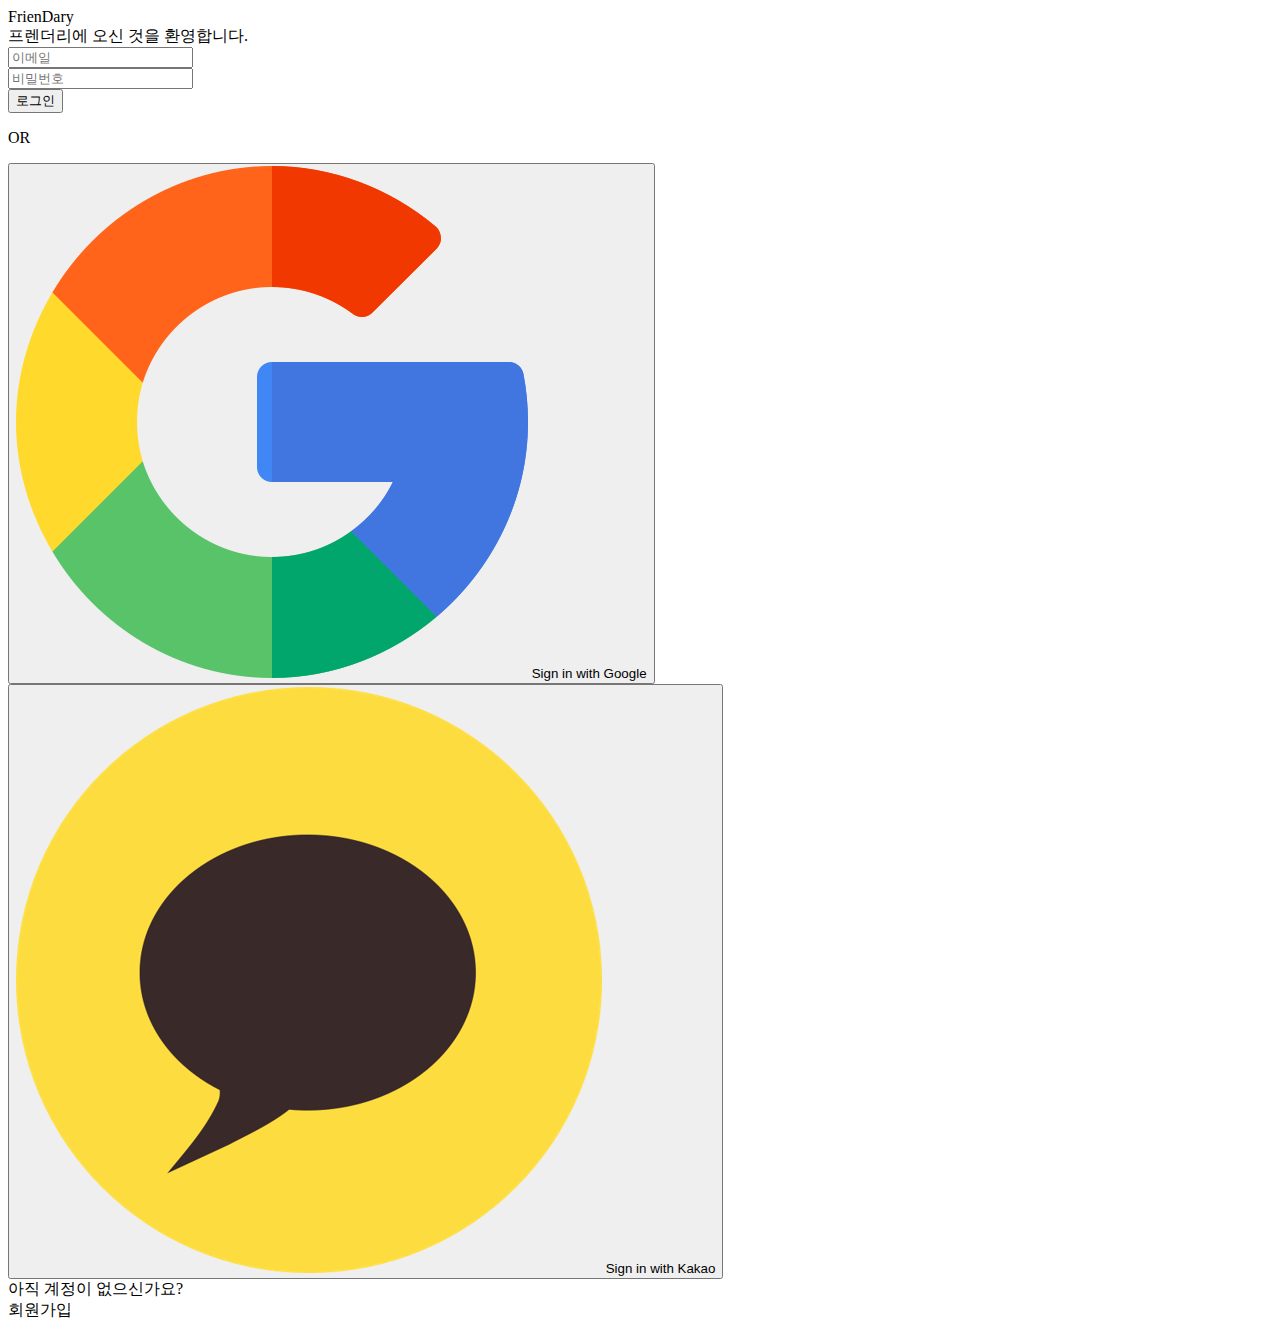
<file: pages/login/login.html>
<!DOCTYPE html>
<script type="text/javascript" src="https://code.jquery.com/jquery-3.6.0.slim.js"></script>
<script type="text/javascript" src="https://ajax.googleapis.com/ajax/libs/jquery/3.6.0/jquery.min.js"></script>
<html lang="en">
<head>
        <meta charset="UTF-8">
        <meta http-equiv="X-UA-Compatible" content="IE=edge">
        <meta name="viewport" content="width=device-width, initial-scale=1.0">
        <title>Friendary login page</title>
    </head>
 
<body>
    <div class="login-content">
        <div class="login-content-body">
            <div class="login-content-body-main">
                <div class="login-content-body-main-title">
                    <div class="login-content-body-main-title-logo">FrienDary</div>
                </div>
                <div class="login-content-body-main-title-text">프렌더리에 오신 것을 환영합니다.</div>
                <div class="login-content-body-main-info">
                    <div class="login-content-body-main-info-id">
                        <input id="userEmail" name="userEmail" placeholder="이메일" type="email" />
                    </div>
                    <div class="login-content-body-main-info-pw">
                        <input id="userPw" name="userPw" placeholder="비밀번호" type="pw" />
                    </div>
                    <div class="login-content-body-main-btn-login">
                        <button type="submit" id="login">
                    로그인
                    </button>
                  </div>
                  </div>
            <div class="divider">
                <div class="line"></div>
                <p>OR</p>
                <div class="line"></div>
             </div>

             <div class="login-content-body-main-social">
               <button type="submit" class="social-login-google">
                    <img src="../../asset/GoogleIcon.png" alt="" class="google-img">
                    <span>Sign in with Google</span>
                </button>
                <br>
                <button type="submit" class="social-login-kakao">
                    <img src="../../asset/kakaoBtn.png.crdownload" alt="" class="kakao-img">
                    <span>Sign in with Kakao</span>
                </button>
            </div>

            <div class="login-content-body-main-signup">
                <div class="login-content-body-main-signup-intro">아직 계정이 없으신가요?</div>
                <div class="login-content-body-main-signup-btn">
                   회원가입
                </div>
            </div>
            </div>
            </div>
            </body>

            </html>
</file>
